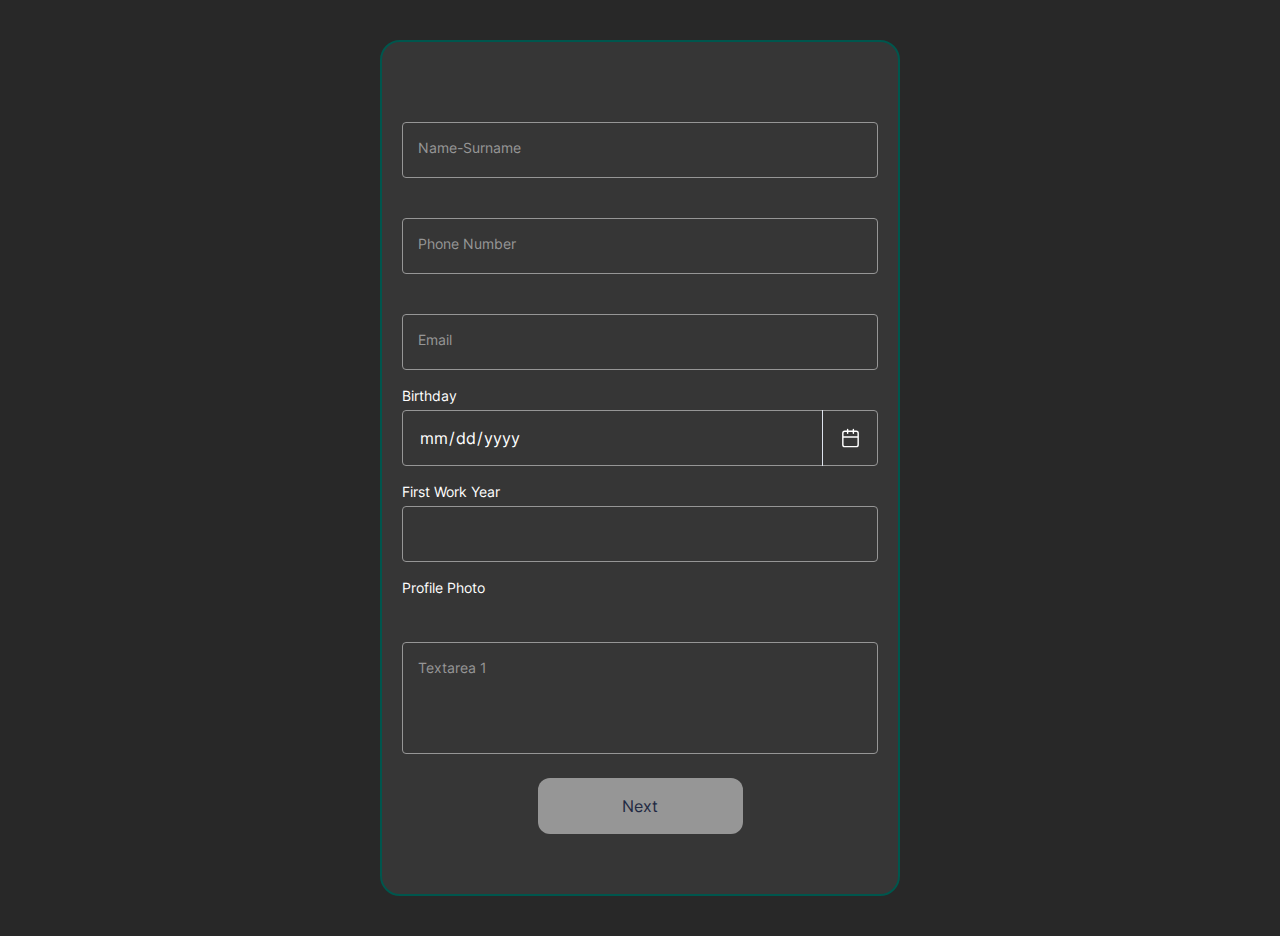
<file: index.html>
<!DOCTYPE html>
<html lang="en">

<head>
    <meta charset="UTF-8">
    <meta http-equiv="X-UA-Compatible" content="IE=edge">
    <meta name="viewport" content="width=device-width, initial-scale=1.0">
    <title>Form Design</title>

    <!-- <script src="https://cdn.tailwindcss.com"></script> -->
    <link rel="stylesheet" href="/assets/css/style.css">

</head>

<body>
    <!-- Birçok duruma göre formu dinamik olarak isteğe göre okumaya dayalı design edilecek.  -->
    <main>
        <form action="https://www.google.com.tr" id="form">
            <div class="form-page active">
                <div class="input-part">
                    <div class="inner-input anim" type-pa data-placeholder="Name-Surname">
                        <input type="text" class="namesurname" name="namesurname-1" id="namesurname-1" befill>
                    </div>
                    <h5 class="input-error"></h5>
                </div>
                <div class="input-part">
                    <div class="inner-input anim" type-pa data-placeholder="Phone Number">
                        <input type="tel" class="tel-input" name="phone-1" id="phone-1" befill
                            data-pattern="(999) 999 99 99">
                    </div>
                    <h5 class="input-error"></h5>
                </div>
                <div class="input-part">
                    <div class="inner-input" type-ph data-placeholder="Email">
                        <input type="email" class="" name="email-1" id="email-1" placeholder="" befill>
                    </div>
                    <h5 class="input-error"></h5>
                </div>
                <div class="input-part">
                    <div class="inner-input" type-pu data-placeholder="Birthday">
                        <input type="date" class="input-date" name="birthday-1" id="birthday-1" befill>
                        <div class="input-icon"></div>
                    </div>
                    <h5 class="input-error"></h5>
                </div>
                <div class="input-part">
                    <div class="inner-input anim" type-pu data-placeholder="First Work Year">
                        <input type="number" class="year" name="year-1" id="year-1" min="1960" max="2022" maxlength="4">
                    </div>
                    <h5 class="input-error"></h5>
                </div>
                <div class="input-part">
                    <div class="inner-input file-input" type-pu data-placeholder="Profile Photo">
                        <input type="file" name="photo-1" id="photo-1">
                        <!-- Görsel tasarımı buraya koyabilirsin -->
                    </div>
                    <h5 class="input-error"></h5>
                </div>
                <div class="input-part">
                    <div class="inner-input file-input" type-ph data-placeholder="Textarea 1">
                        <textarea minlength="8" maxlength="100"></textarea>
                    </div>
                    <h5 class="input-error"></h5>
                </div>
            </div>
            <div class="form-page">
                <div class="input-part">
                    <div class="inner-input anim" type-pa data-placeholder="Name-Surname-2">
                        <input type="text" class="namesurname" name="namesurname-1" id="namesurname-1" befill>
                    </div>
                    <h5 class="input-error"></h5>
                </div>
                <div class="input-part">
                    <div class="inner-input anim" type-pa data-placeholder="Phone Number-2">
                        <input type="tel" class="tel-input" name="phone-1" id="phone-1" befill
                            data-pattern="(999) 999 99 99">
                    </div>
                    <h5 class="input-error"></h5>
                </div>
                <div class="input-part">
                    <div class="inner-input" type-ph data-placeholder="Email-2">
                        <input type="email" class="" name="email-1" id="email-1" placeholder="" befill>
                    </div>
                    <h5 class="input-error"></h5>
                </div>
                <div class="input-part">
                    <div class="inner-input" type-pu data-placeholder="Birthday-2">
                        <input type="date" class="input-date" name="birthday-1" id="birthday-1" befill>
                        <div class="input-icon"></div>
                    </div>
                    <h5 class="input-error"></h5>
                </div>
                <div class="input-part">
                    <div class="inner-input anim" type-pu data-placeholder="First Work Year-2">
                        <input type="number" class="year" name="year-1" id="year-1" min="1960" max="2022" maxlength="4">
                    </div>
                    <h5 class="input-error"></h5>
                </div>
                <div class="input-part">
                    <div class="inner-input file-input" type-pu data-placeholder="Profile Photo-2">
                        <input type="file" name="photo-1" id="photo-1">
                        <!-- Görsel tasarımı buraya koyabilirsin -->
                    </div>
                    <h5 class="input-error"></h5>
                </div>
                <div class="input-part">
                    <div class="inner-input file-input" type-ph data-placeholder="Textarea 2">
                        <textarea minlength="8" maxlength="100"></textarea>
                    </div>
                    <h5 class="input-error"></h5>
                </div>
            </div>
            <div class="form-page">
                <div class="input-part">
                    <div class="inner-input anim" type-pa data-placeholder="Name-Surname-3">
                        <input type="text" class="namesurname" name="namesurname-1" id="namesurname-1" befill>
                    </div>
                    <h5 class="input-error"></h5>
                </div>
                <div class="input-part">
                    <div class="inner-input anim" type-pa data-placeholder="Phone Number-3">
                        <input type="tel" class="tel-input" name="phone-1" id="phone-1" befill
                            data-pattern="(999) 999 99 99">
                    </div>
                    <h5 class="input-error"></h5>
                </div>
                <div class="input-part">
                    <div class="inner-input" type-ph data-placeholder="Email-3">
                        <input type="email" class="" name="email-1" id="email-1" placeholder="" befill>
                    </div>
                    <h5 class="input-error"></h5>
                </div>
                <div class="input-part">
                    <div class="inner-input" type-pu data-placeholder="Birthday-3">
                        <input type="date" class="input-date" name="birthday-1" id="birthday-1" befill>
                        <div class="input-icon"></div>
                    </div>
                    <h5 class="input-error"></h5>
                </div>
                <div class="input-part">
                    <div class="inner-input anim" type-pu data-placeholder="First Work Year-3">
                        <input type="number" class="year" name="year-1" id="year-1" min="1960" max="2022" maxlength="4">
                    </div>
                    <h5 class="input-error"></h5>
                </div>
                <div class="input-part">
                    <div class="inner-input file-input" type-pu data-placeholder="Profile Photo-3">
                        <input type="file" name="photo-1" id="photo-1">
                        <!-- Görsel tasarımı buraya koyabilirsin -->
                    </div>
                    <h5 class="input-error"></h5>
                </div>
                <div class="input-part">
                    <div class="inner-input file-input" type-ph data-placeholder="Textarea 3">
                        <textarea minlength="8" maxlength="100"></textarea>
                    </div>
                    <h5 class="input-error"></h5>
                </div>
            </div>
            <div class="buttons">
                <a method="button" class="button btn-form d-none">Prev</a>
                <a method="button" class="button btn-form" forward-title="Next" submit-title="Submit"><span>Next</span></a>
            </div>
        </form>
    </main>

    <script src="/assets/js/jquery/jquery3.1.1.min.js"></script>
    <script src="/assets/js/jquery/jquery.inputmask.bundle.js"></script>
    <script src="/assets/js/script.js"></script>
</body>

</html>
</file>
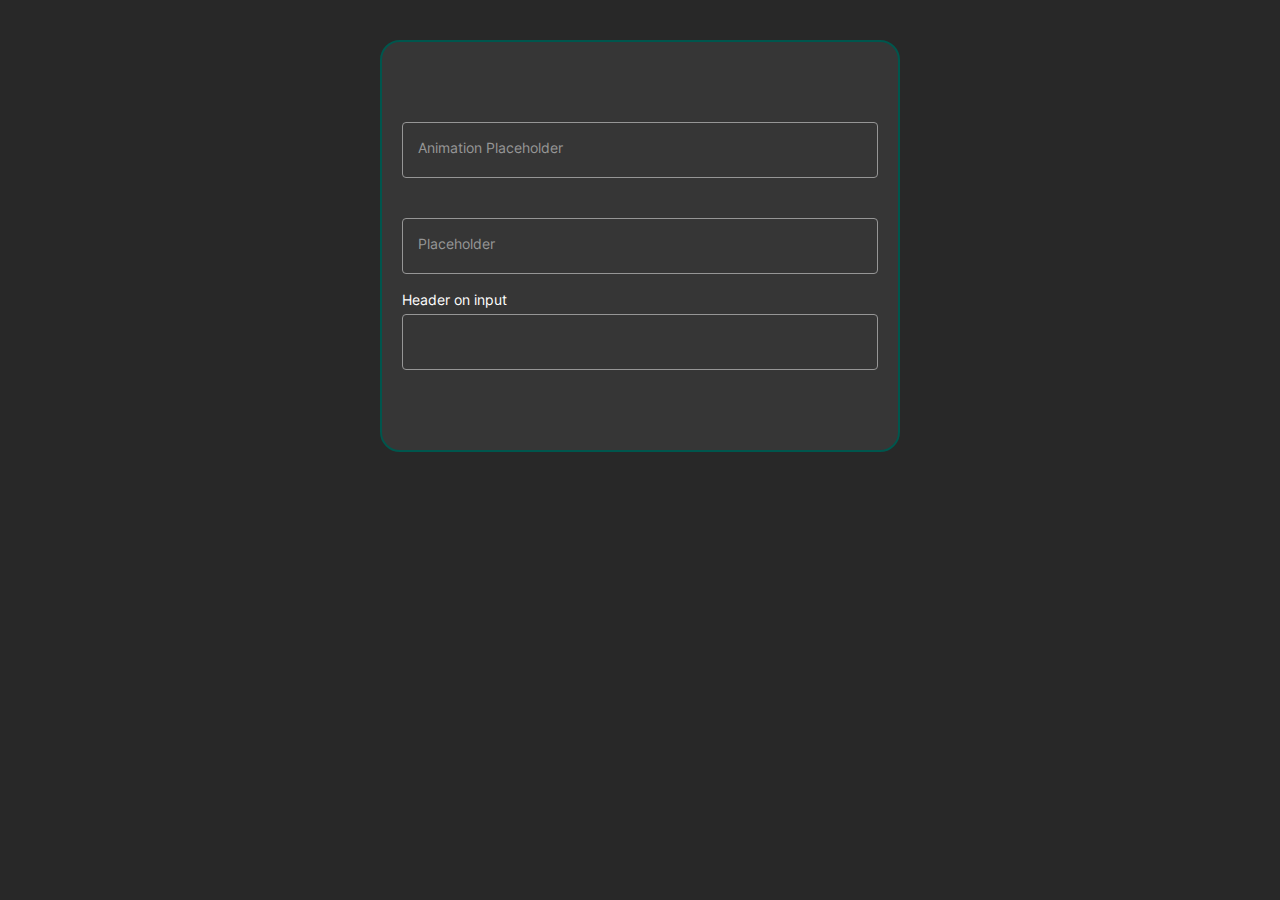
<file: inputDesignTypes.html>
<!DOCTYPE html>
<html lang="en">

<head>
    <meta charset="UTF-8">
    <meta http-equiv="X-UA-Compatible" content="IE=edge">
    <meta name="viewport" content="width=device-width, initial-scale=1.0">
    <title>Input Design Types</title>

    <link rel="stylesheet" href="/assets/css/style.css">

</head>

<body>
    <main>
        <form action="/" id="ubForm">
            <div class="form-page active">
                <div class="input-part">
                    <div class="inner-input anim" type-pa data-placeholder="Animation Placeholder">
                        <input type="text" class="namesurname" name="namesurname-1" id="namesurname-1" minlength="5"
                            maxlength="8" befill>
                    </div>
                    <h5 class="input-error"></h5>
                </div>
                <div class="input-part">
                    <div class="inner-input" type-ph data-placeholder="Placeholder">
                        <input type="text" class="namesurname" name="namesurname-1" id="namesurname-1" minlength="5"
                            maxlength="8" befill>
                    </div>
                    <h5 class="input-error"></h5>
                </div>
                <div class="input-part">
                    <div class="inner-input" type-pu data-placeholder="Header on input">
                        <input type="text" class="namesurname" name="namesurname-1" id="namesurname-1" minlength="5"
                            maxlength="8" befill>
                    </div>
                    <h5 class="input-error"></h5>
                </div>
            </div>
        </form>
    </main>

    <script src="/assets/js/script.js"></script>
</body>

</html>
</file>
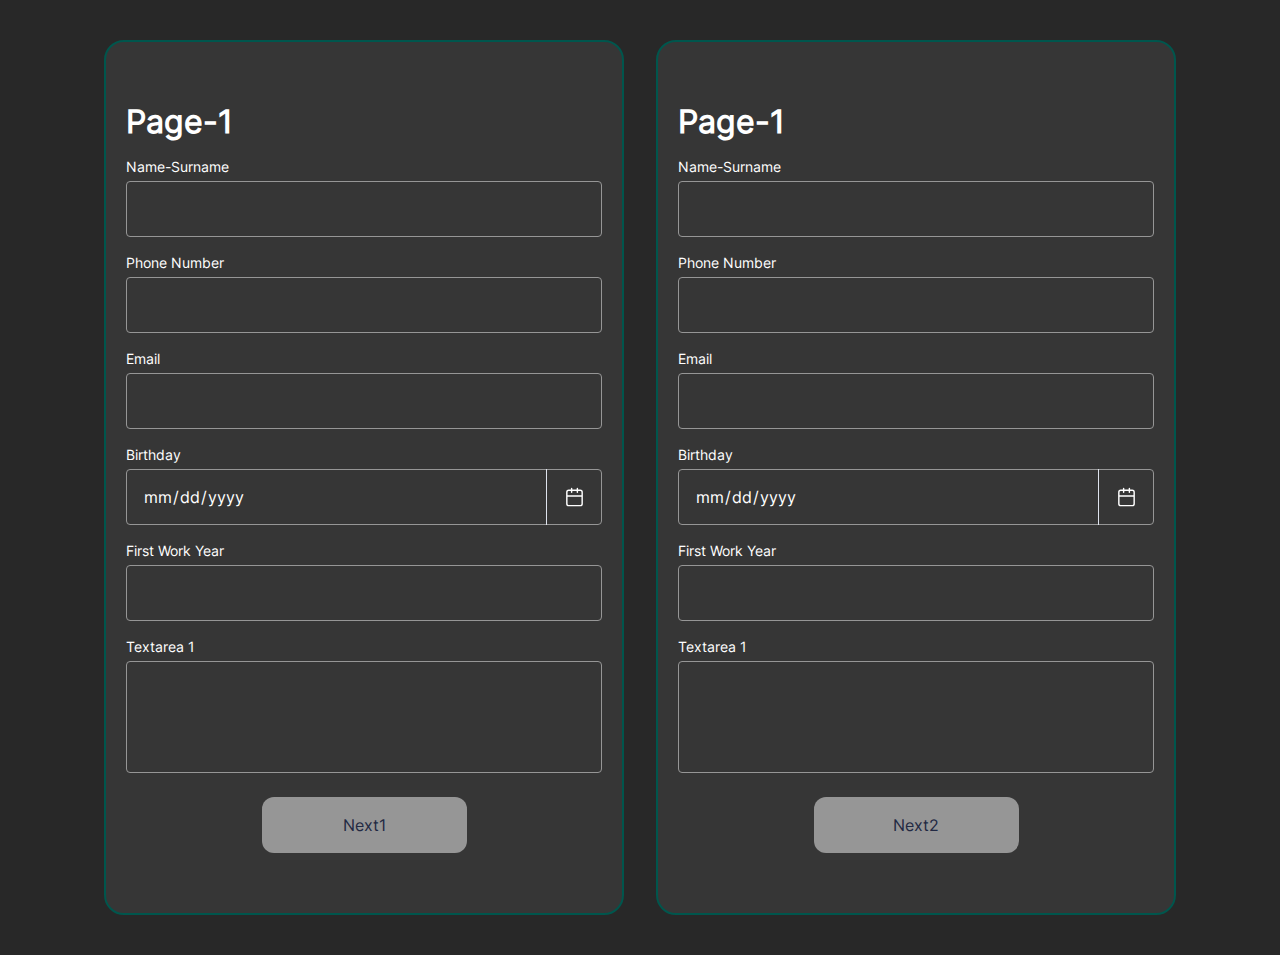
<file: sampleForm.html>
<!DOCTYPE html>
<html lang="en">

<head>
    <meta charset="UTF-8">
    <meta http-equiv="X-UA-Compatible" content="IE=edge">
    <meta name="viewport" content="width=device-width, initial-scale=1.0">
    <title>Form Design</title>

    <!-- <link rel="stylesheet" href="/assets/css/style.css"> -->
    <link rel="stylesheet" href="/assets/css/default.css">
    <link rel="stylesheet" href="/assets/css/design.css">

</head>

<body>
    <!-- Birçok duruma göre formu dinamik olarak isteğe göre okumaya dayalı design edilecek.  -->
    <main>
        <form action="https://www.google.com.tr" id="ubForm">
            <div class="form-page active">
                <h3>Page-1</h3>
                <div class="input-part">
                    <div class="inner-input" data-placeholder="Name-Surname">
                        <input type="text" class="namesurname" name="namesurname-1" id="namesurname-1" minlength="5"
                            maxlength="8" befill>
                    </div>
                    <h5 class="input-error"></h5>
                </div>
                <div class="input-part">
                    <div class="inner-input" data-placeholder="Phone Number">
                        <input type="tel" class="tel-input" name="phone-1" id="phone-1"
                            data-pattern="(999) 999 99 99">
                    </div>
                    <h5 class="input-error"></h5>
                </div>
                <div class="input-part">
                    <div class="inner-input" data-placeholder="Email">
                        <input type="email" class="" name="email-1" id="email-1" placeholder="">
                    </div>
                    <h5 class="input-error"></h5>
                </div>
                <div class="input-part">
                    <div class="inner-input" data-placeholder="Birthday">
                        <input type="date" class="input-date" name="birthday-1" id="birthday-1">
                        <div class="input-icon"></div>
                    </div>
                    <h5 class="input-error"></h5>
                </div>
                <div class="input-part">
                    <div class="inner-input" data-placeholder="First Work Year">
                        <input type="number" class="year" name="year-1" id="year-1" min="1960" max="2022" maxlength="4"
                        >
                    </div>
                    <h5 class="input-error"></h5>
                </div>
                <div class="input-part">
                    <div class="inner-input" data-placeholder="Textarea 1">
                        <textarea minlength="8" maxlength="100" name="textarea-1" id="textarea-1"></textarea>
                    </div>
                    <h5 class="input-error"></h5>
                </div>
            </div>
            <div class="form-page">
                <h3>Page-2</h3>
                <div class="input-part">
                    <fieldset class="checkboxFieldset" id="checkboxFieldset-1" minLimit="2" maxLimit="3" befill>
                        <div class="content">
                            <div class="title">CheckboxFieldset -1-</div>
                            <div class="desc">Checkbox description</div>
                        </div>
                        <div class="groups">
                            <div class="checkbox">
                                <input type="checkbox" name="checkbox1" id="checkbox1-1">
                                <label for="checkbox1-1">checkbox-1</label>
                            </div>
                            <div class="checkbox">
                                <input type="checkbox" name="checkbox1" id="checkbox1-2">
                                <label for="checkbox1-2">checkbox-2</label>
                            </div>
                            <div class="checkbox">
                                <input type="checkbox" name="checkbox1" id="checkbox1-3">
                                <label for="checkbox1-3">checkbox-3</label>
                            </div>
                            <div class="checkbox">
                                <input type="checkbox" name="checkbox1" id="checkbox1-4">
                                <label for="checkbox1-4">checkbox-4</label>
                            </div>
                            <div class="checkbox">
                                <input type="checkbox" name="checkbox1" id="checkbox1-5">
                                <label for="checkbox1-5">checkbox-5</label>
                            </div>
                            <div class="checkbox">
                                <input type="checkbox" name="checkbox1" id="checkbox1-6">
                                <label for="checkbox1-6">checkbox-6</label>
                            </div>
                            <div class="checkbox">
                                <input type="checkbox" name="checkbox1" id="checkbox1-7">
                                <label for="checkbox1-7">checkbox-7</label>
                            </div>
                        </div>
                        <!-- <h5 class="input-error"></h5> -->
                    </fieldset>
                </div>
                <div class="input-part">
                    <fieldset class="radioFieldset" id="radioFieldset-1" befill>
                        <div class="content">
                            <div class="title">RadioFieldset -1-</div>
                            <div class="desc">Radio description</div>
                        </div>
                        <div class="groups">
                            <div class="radio">
                                <input type="radio" name="radio1" id="radio1-1">
                                <label for="radio1-1">Radio-1</label>
                            </div>
                            <div class="radio">
                                <input type="radio" name="radio1" id="radio1-2">
                                <label for="radio1-2">Radio-2</label>
                            </div>
                            <div class="radio">
                                <input type="radio" name="radio1" id="radio1-3">
                                <label for="radio1-3">Radio-3</label>
                            </div>
                            <div class="radio">
                                <input type="radio" name="radio1" id="radio1-4">
                                <label for="radio1-4">Radio-4</label>
                            </div>
                            <div class="radio">
                                <input type="radio" name="radio1" id="radio1-5">
                                <label for="radio1-5">Radio-5</label>
                            </div>
                            <div class="radio">
                                <input type="radio" name="radio1" id="radio1-6">
                                <label for="radio1-6">Radio-6</label>
                            </div>
                            <div class="radio">
                                <input type="radio" name="radio1" id="radio1-7">
                                <label for="radio1-7">Radio-7</label>
                            </div>
                        </div>
                        <!-- <h5 class="input-error"></h5> -->
                    </fieldset>
                </div>
                <div class="input-part">
                    <div class="inner-input" data-placeholder="Profile Photo-3">
                        <input type="file" name="photo-1" id="photo-1" befill>
                        <div class="file-input">
                            <p class="result" file-title="Import File" file-name></p>
                            <div class="btn-file">Click</div>
                        </div>
                    </div>
                    <h5 class="input-error"></h5>
                </div>
            </div>
            <div class="form-page">
                <h3>Page-3</h3>
                <div class="input-part">
                    <div class="inner-input" data-placeholder="Name-Surname-3">
                        <input type="text" class="namesurname" name="namesurname-1" id="namesurname-1" befill>
                    </div>
                    <h5 class="input-error"></h5>
                </div>
                <div class="input-part">
                    <div class="inner-input" data-placeholder="Phone Number-3">
                        <input type="tel" class="tel-input" name="phone-1" id="phone-1" befill
                            data-pattern="(999) 999 99 99">
                    </div>
                    <h5 class="input-error"></h5>
                </div>
                <div class="input-part">
                    <div class="inner-input" data-placeholder="Email-3">
                        <input type="email" class="" name="email-1" id="email-1" placeholder="" befill>
                    </div>
                    <h5 class="input-error"></h5>
                </div>
                <div class="input-part">
                    <div class="inner-input" data-placeholder="Birthday-3">
                        <input type="date" class="input-date" name="birthday-1" id="birthday-1" befill>
                        <div class="input-icon"></div>
                    </div>
                    <h5 class="input-error"></h5>
                </div>
                <div class="input-part">
                    <div class="inner-input" data-placeholder="First Work Year-3">
                        <input type="number" class="year" name="year-1" id="year-1" min="1960" max="2022" maxlength="4">
                    </div>
                    <h5 class="input-error"></h5>
                </div>
                <div class="input-part">
                    <div class="inner-input" data-placeholder="Profile Photo-3">
                        <input type="file" name="photo-1" id="photo-1">
                        <div class="file-input">
                            <p class="result" file-title="Import File" file-name>Import File</p>
                            <div class="btn-file">Click</div>
                        </div>
                    </div>
                    <h5 class="input-error"></h5>
                </div>
                <div class="input-part">
                    <div class="inner-input file-input" data-placeholder="Textarea 3">
                        <textarea minlength="8" maxlength="100"></textarea>
                    </div>
                    <h5 class="input-error"></h5>
                </div>
            </div>
            <div class="buttons">
                <a method="button" class="button btn-form d-none">Prev</a>
                <a method="button" class="button btn-form" forward-title="Next1"
                    submit-title="Submit"><span></span></a>
            </div>
        </form>
        <form action="https://www.google.com.tr" id="ubForm2">
            <div class="form-page active">
                <h3>Page-1</h3>
                <div class="input-part">
                    <div class="inner-input" data-placeholder="Name-Surname">
                        <input type="text" class="namesurname" name="namesurname-1" id="namesurname-1" minlength="5"
                            maxlength="8" befill>
                    </div>
                    <h5 class="input-error"></h5>
                </div>
                <div class="input-part">
                    <div class="inner-input" data-placeholder="Phone Number">
                        <input type="tel" class="tel-input" name="phone-1" id="phone-1"
                            data-pattern="(999) 999 99 99">
                    </div>
                    <h5 class="input-error"></h5>
                </div>
                <div class="input-part">
                    <div class="inner-input" data-placeholder="Email">
                        <input type="email" class="" name="email-1" id="email-1" placeholder="">
                    </div>
                    <h5 class="input-error"></h5>
                </div>
                <div class="input-part">
                    <div class="inner-input" data-placeholder="Birthday">
                        <input type="date" class="input-date" name="birthday-1" id="birthday-1">
                        <div class="input-icon"></div>
                    </div>
                    <h5 class="input-error"></h5>
                </div>
                <div class="input-part">
                    <div class="inner-input" data-placeholder="First Work Year">
                        <input type="number" class="year" name="year-1" id="year-1" min="1960" max="2022" maxlength="4"
                        >
                    </div>
                    <h5 class="input-error"></h5>
                </div>
                <div class="input-part">
                    <div class="inner-input" data-placeholder="Textarea 1">
                        <textarea minlength="8" maxlength="100" name="textarea-1" id="textarea-1"></textarea>
                    </div>
                    <h5 class="input-error"></h5>
                </div>
            </div>
            <div class="form-page">
                <h3>Page-2</h3>
                <div class="input-part">
                    <fieldset class="checkboxFieldset" id="checkboxFieldset-1" minLimit="2" maxLimit="3" befill>
                        <div class="content">
                            <div class="title">CheckboxFieldset -1-</div>
                            <div class="desc">Checkbox description</div>
                        </div>
                        <div class="groups">
                            <div class="checkbox">
                                <input type="checkbox" name="checkbox1" id="checkbox1-1">
                                <label for="checkbox1-1">checkbox-1</label>
                            </div>
                            <div class="checkbox">
                                <input type="checkbox" name="checkbox1" id="checkbox1-2">
                                <label for="checkbox1-2">checkbox-2</label>
                            </div>
                            <div class="checkbox">
                                <input type="checkbox" name="checkbox1" id="checkbox1-3">
                                <label for="checkbox1-3">checkbox-3</label>
                            </div>
                            <div class="checkbox">
                                <input type="checkbox" name="checkbox1" id="checkbox1-4">
                                <label for="checkbox1-4">checkbox-4</label>
                            </div>
                            <div class="checkbox">
                                <input type="checkbox" name="checkbox1" id="checkbox1-5">
                                <label for="checkbox1-5">checkbox-5</label>
                            </div>
                            <div class="checkbox">
                                <input type="checkbox" name="checkbox1" id="checkbox1-6">
                                <label for="checkbox1-6">checkbox-6</label>
                            </div>
                            <div class="checkbox">
                                <input type="checkbox" name="checkbox1" id="checkbox1-7">
                                <label for="checkbox1-7">checkbox-7</label>
                            </div>
                        </div>
                        <!-- <h5 class="input-error"></h5> -->
                    </fieldset>
                </div>
                <div class="input-part">
                    <fieldset class="radioFieldset" id="radioFieldset-1" befill>
                        <div class="content">
                            <div class="title">RadioFieldset -1-</div>
                            <div class="desc">Radio description</div>
                        </div>
                        <div class="groups">
                            <div class="radio">
                                <input type="radio" name="radio1" id="radio1-1">
                                <label for="radio1-1">Radio-1</label>
                            </div>
                            <div class="radio">
                                <input type="radio" name="radio1" id="radio1-2">
                                <label for="radio1-2">Radio-2</label>
                            </div>
                            <div class="radio">
                                <input type="radio" name="radio1" id="radio1-3">
                                <label for="radio1-3">Radio-3</label>
                            </div>
                            <div class="radio">
                                <input type="radio" name="radio1" id="radio1-4">
                                <label for="radio1-4">Radio-4</label>
                            </div>
                            <div class="radio">
                                <input type="radio" name="radio1" id="radio1-5">
                                <label for="radio1-5">Radio-5</label>
                            </div>
                            <div class="radio">
                                <input type="radio" name="radio1" id="radio1-6">
                                <label for="radio1-6">Radio-6</label>
                            </div>
                            <div class="radio">
                                <input type="radio" name="radio1" id="radio1-7">
                                <label for="radio1-7">Radio-7</label>
                            </div>
                        </div>
                        <!-- <h5 class="input-error"></h5> -->
                    </fieldset>
                </div>
                <div class="input-part">
                    <div class="inner-input" data-placeholder="Profile Photo-3">
                        <input type="file" name="photo-1" id="photo-1" befill>
                        <div class="file-input">
                            <p class="result" file-title="Import File" file-name></p>
                            <div class="btn-file">Click</div>
                        </div>
                    </div>
                    <h5 class="input-error"></h5>
                </div>
            </div>
            <div class="form-page">
                <h3>Page-3</h3>
                <div class="input-part">
                    <div class="inner-input" data-placeholder="Name-Surname-3">
                        <input type="text" class="namesurname" name="namesurname-1" id="namesurname-1" befill>
                    </div>
                    <h5 class="input-error"></h5>
                </div>
                <div class="input-part">
                    <div class="inner-input" data-placeholder="Phone Number-3">
                        <input type="tel" class="tel-input" name="phone-1" id="phone-1" befill
                            data-pattern="(999) 999 99 99">
                    </div>
                    <h5 class="input-error"></h5>
                </div>
                <div class="input-part">
                    <div class="inner-input" data-placeholder="Email-3">
                        <input type="email" class="" name="email-1" id="email-1" placeholder="" befill>
                    </div>
                    <h5 class="input-error"></h5>
                </div>
                <div class="input-part">
                    <div class="inner-input" data-placeholder="Birthday-3">
                        <input type="date" class="input-date" name="birthday-1" id="birthday-1" befill>
                        <div class="input-icon"></div>
                    </div>
                    <h5 class="input-error"></h5>
                </div>
                <div class="input-part">
                    <div class="inner-input" data-placeholder="First Work Year-3">
                        <input type="number" class="year" name="year-1" id="year-1" min="1960" max="2022" maxlength="4">
                    </div>
                    <h5 class="input-error"></h5>
                </div>
                <div class="input-part">
                    <div class="inner-input" data-placeholder="Profile Photo-3">
                        <input type="file" name="photo-1" id="photo-1">
                        <div class="file-input">
                            <p class="result" file-title="Import File" file-name>Import File</p>
                            <div class="btn-file">Click</div>
                        </div>
                    </div>
                    <h5 class="input-error"></h5>
                </div>
                <div class="input-part">
                    <div class="inner-input file-input" data-placeholder="Textarea 3">
                        <textarea minlength="8" maxlength="100"></textarea>
                    </div>
                    <h5 class="input-error"></h5>
                </div>
            </div>
            <div class="buttons">
                <a method="button" class="button btn-form d-none">Prev</a>
                <a method="button" class="button btn-form" forward-title="Next2"
                    submit-title="Submit"><span></span></a>
            </div>
        </form>
    </main>

    <script src="/assets/js/jquery/jquery3.1.1.min.js"></script>
    <script src="/assets/js/jquery/jquery.inputmask.bundle.js"></script>
    <script src="/assets/js/ub-dynamic-form.js"></script>
    <!-- <script src="https://github.com/UBarut/dynamic-form/blob/fb600d4ee093b7f7dc32749185e7d989dd50f4a1/assets/js/script.js"></script> -->
</body>
<script>
    document.querySelectorAll('form').formValidation(
        controlType = 'INPUTS',
        placeholderType = 'placeholder'
    );
</script>

</html>
</file>
<file: assets/css/style.css>
@font-face {
    font-family: Inter;
    src: url(/assets/fonts/Inter-Regular.ttf);
}

html,
body,
div,
span,
applet,
object,
iframe,
h1,
h2,
h3,
h4,
h5,
h6,
p,
blockquote,
pre,
a,
abbr,
acronym,
address,
big,
cite,
code,
del,
dfn,
img,
ins,
kbd,
q,
s,
samp,
small,
strike,
sub,
sup,
tt,
var,
dl,
dt,
dd,
ol,
ul,
li,
fieldset,
form,
label,
legend,
input,
select,
textarea,
button,
table,
caption,
tbody,
tfoot,
thead,
tr,
th,
td,
article,
aside,
canvas,
details,
embed,
figure,
figcaption,
footer,
header,
hgroup,
menu,
nav,
output,
ruby,
section,
summary,
time,
mark,
audio,
video {
    margin: 0;
    padding: 0;
    border: 0;
    font-size: 16px;
    color: #222943;
    box-sizing: border-box;
    text-decoration: none;
    -webkit-tap-highlight-color: transparent;
    font-family: Inter;
}

/* .input-part .inner-input.anim label {
    top: 50%;
    left: 16px;
    transform: translateY(-50%);
    transition: all .4s linear;
}

.inner-input.anim:has(> input:focus) label {
    top: -4px;
    left: 0;
    transform: translateY(-100%);
}

.inner-input label {
    position: absolute;
    top: -4px;
    left: 0;
    display: inline-block;
    transform: translateY(-100%);
    font-style: normal;
    font-weight: 500;
    font-size: 14px;
    line-height: 20px;
    color: white;
} */

body {
    background-color: #282828;
    overflow-x: hidden;
}

main {
    display: flex;
    justify-content: center;
    width: 100%;
    /* min-height: 100vh; */
}

form {
    max-width: 520px;
    width: 100%;
    margin: 40px 16px;
    border: 2px solid #00564d;
    border-radius: 20px;
    padding: 60px 20px;
    background-color: #363636;
}

form .form-page {
    display: none;
    flex-direction: column;
    /* gap: 24px; */
}
form .form-page.active{
    display: flex;
}
form .form-page h3{
    font-size: 32px;
    color: white;
}

.input-part {
    position: relative;
    width: 100%;
    display: flex;
    flex-direction: column;
    gap: 10px;
    padding: 20px 0;
}

.input-part:has(.input-error:not(.input-error:empty)) {
    padding: 20px 0 10px;
}

.input-part .inner-input {
    max-width: inherit;
    width: inherit;
    position: relative;
}

.input-part .inner-input::before {
    content: attr(data-placeholder);
    position: absolute;
    top: -4px;
    left: 0;
    transform: translateY(-100%);
    font-style: normal;
    font-weight: 500;
    font-size: 14px;
    line-height: 20px;
    transition: all .4s linear;
    color: white;
}

.input-part .inner-input.anim::before,
.input-part .inner-input[type-ph]::before {
    top: 16px;
    left: 16px;
    transform: translateY(0%);
    color: #969696;
}

.input-part .inner-input.anim:has(> input:focus)::before,
.input-part .inner-input[type-pu]::before {
    top: -4px;
    left: 0;
    transform: translateY(-100%);
    color: white;
}
.input-part .inner-input[type-ph].hidden-ph::before{
    display: none;
}
/* .input-part .inner-input[type-ph]::before{
    top: 50%;
    left: 16px;
    transform: translateY(-50%);
    opacity: 0.6;
} */
input:is(
    [type=text],
    [type=email],
    [type=tel],
    [type=number],
    [type=date]
) {
    position: relative;
    height: 56px;
    width: 100%;
    max-width: inherit;
    border-radius: 4px;
    border: 1px solid #969696;
    background-color: transparent;
    padding-left: 16px;
    transition: border 0.4s ease-in-out;
    appearance: none;
    color: white;
}
textarea:focus, input:focus{
    outline: none;
}
input[type=number]::-webkit-outer-spin-button,
input[type=number]::-webkit-inner-spin-button {
  -webkit-appearance: none;
  margin: 0;
}
input[type=number] {
  -moz-appearance: textfield;
}
input[type=file]{
    display: none;
}
input[type=file] + .file-input{
    position: relative;
    height: 56px;
    width: 100%;
    max-width: inherit;
    border-radius: 4px;
    border: 1px solid #969696;
    padding: 16px;
    display: flex;
    justify-content: space-between;
    align-items: center;
}
input[type=file] + .file-input .result{
    /* font-size: 16px;
    color: white; */
}
input[type=file] + .file-input .result::before{
    content: attr(file-title);
    position: absolute;
    top: 50%;
    left: 16px;
    transform: translateY(-50%);
    font-size: 16px;
    color: white;
}
input[type=file][success] + .file-input .result::before{
    content: attr(file-name);
}
input[type=file] + .file-input .btn-file{
    cursor: pointer;
    border: 1px solid #969696;
    color: white;
    border-radius: 4px;
    padding: 8px;
}
input[type=file][unsuccess] + .file-input{
    border: 1px solid #9d0000;
}
input[type=file][unsuccess] + .file-input .result::before{
    color: #9d0000;
}
input[type=file][unsuccess] + .file-input .btn-file{
    border: 1px solid #9d0000;
    color: #9d0000;
}
input[type=file][success] + .file-input{
    border: 1px solid #00897b;
}
input[success],textarea[success] {
    border: 1px solid #00897b;
}

input[unsuccess],textarea[unsuccess] {
    border: 1px solid #9d0000;
    color: #9d0000;
}
fieldset[unsuccess] .content .title{
    color: #9d0000!important;
}

input[type=date]::-webkit-calendar-picker-indicator {
    width: 56px;
    height: 100%;
    opacity: 0;
    cursor: pointer;
}

.input-part .inner-input .input-icon {
    content: url(/assets/icons/icon-calendar.svg);
    padding: 16px;
    position: absolute;
    width: 56px;
    height: 100%;
    top: 0;
    right: 0;
    border-left: solid 1px #dee3ed;
    display: flex;
    justify-content: center;
    align-items: center;
    cursor: pointer;
    pointer-events: none;
}
.input-part .inner-input input[unsuccess] + .input-icon {
    border-color: #9d0000;
}
.input-part .inner-input input[success] + .input-icon {
    border-color: #00897b;
}
.buttons{
    display: flex;
    justify-content: center;
    align-items: center;
    gap: 20px;
}
.btn-form{
    max-width: 205px;
    width: 100%;
    height: 56px !important;
    border-radius: 12px;
    background-color: white;
    display: flex;
    justify-content: center;
    align-items: center;
    cursor: pointer;
}
.button[disabled]{
    pointer-events: none;
    background-color: #969696;
}
.d-none{
    display: none;
}
.input-error {
    font-size: 14px;
    color: #9d0000;
}
.input-error:empty {
    display: none;
}
textarea{
    position: relative;
    height: 112px;
    width: 100%;
    max-width: inherit;
    border-radius: 4px;
    border: 1px solid #969696;
    background-color: transparent;
    padding-left: 16px;
    transition: border 0.4s ease-in-out;
    appearance: none;
    color: white;
    resize: none;
    padding: 16px;
}
fieldset{
    margin-top: 16px;
    margin-bottom: 16px;
    display: flex;
    flex-direction: column;
    gap: 24px;
}
fieldset .content{
    display: flex;
    flex-direction: column;
    gap: 12px;
}
fieldset .content .title{
    font-size: 18px;
    color: white;
}
fieldset .content .desc{
    font-size: 16px;
    color: #969696;
}
fieldset .groups{
    display: flex;
    flex-wrap: wrap;
    row-gap: clamp(16px, calc(11.2px + 1vw), 24px);
    column-gap: 16px;
}
fieldset .groups :is(.checkbox,.radio){
    display: flex;
}
fieldset .groups :is(.checkbox,.radio) input{
    display: none;
}
fieldset .groups :is(.checkbox,.radio) label{
    position: relative;
    padding-left: 48px;
    height: 32px;
    color: #fff;
    display: flex;
    align-items: center;
    cursor: pointer;
}
fieldset .groups :is(.checkbox,.radio) label::before{
    content: '';
    position: absolute;
    left: 0;
    top: 0;
    width: 32px;
    height: 32px;
    outline: 1px solid #969696;
    background-repeat: no-repeat;
    background-position: center;
    background-size: 16px 16px;
    transition: all .45s ease-in-out;
}
fieldset.checkboxFieldset .groups .checkbox label::before{
    border-radius: 4px;
}
fieldset.radioFieldset .groups .radio label::before{
    border-radius: 50%;
}
fieldset.checkboxFieldset .groups .checkbox input:checked + label::before{
    background-image: url(/assets/icons/icon-done.svg);
    outline: 1px solid #fff;
    background-color: #00897b;
}
fieldset.radioFieldset .groups .radio input:checked + label::before{
    border: 6px solid white;
    width: 20px;
    height: 20px;
    background-color: #00897b;
}
</file>
<file: assets/css/default.css>
form .form-page {
  display: none;
  flex-direction: column;
}
form .form-page.active {
  display: flex;
}
form .form-page .input-part {
  position: relative;
  width: 100%;
  display: flex;
  flex-direction: column;
  gap: 10px;
  padding: 20px 0;
}
form .form-page .input-part:has(.input-error:not(.input-error:empty)) {
  padding: 20px 0 10px;
}
form .form-page .input-part .inner-input {
  max-width: inherit;
  width: inherit;
  position: relative;
}
form .form-page .input-part .inner-input::before {
  content: attr(data-placeholder);
  position: absolute;
  top: -4px;
  left: 0;
  transform: translateY(-100%);
  font-style: normal;
  font-weight: 500;
  font-size: 14px;
  line-height: 20px;
  transition: all 0.4s linear;
  color: white;
}
form .form-page .input-part .inner-input.anim::before, form .form-page .input-part .inner-input[type-placeholder=classic]::before {
  top: 16px;
  left: 16px;
  transform: translateY(0%);
  color: #969696;
}
form .form-page .input-part .inner-input.anim:has(> input:focus)::before, form .form-page .input-part .inner-input[type-placeholder=title]::before {
  top: -4px;
  left: 0;
  transform: translateY(-100%);
  color: white;
}
form .form-page .input-part .inner-input[type-placeholder=classic].hidden-ph::before {
  display: none;
}
form .form-page .input-part .input-error {
  font-size: 14px;
  color: #9d0000;
}
form .form-page .input-part .input-error:empty {
  display: none;
}
form .button[disabled] {
  pointer-events: none;
  background-color: #969696;
}
form .d-none {
  display: none;
}/*# sourceMappingURL=default.css.map */
</file>
<file: assets/css/design.css>
@font-face {
  font-family: Inter;
  src: url(/assets/fonts/Inter-Regular.ttf);
}
html,
body,
div,
span,
applet,
object,
iframe,
h1,
h2,
h3,
h4,
h5,
h6,
p,
blockquote,
pre,
a,
abbr,
acronym,
address,
big,
cite,
code,
del,
dfn,
img,
ins,
kbd,
q,
s,
samp,
small,
strike,
sub,
sup,
tt,
var,
dl,
dt,
dd,
ol,
ul,
li,
fieldset,
form,
label,
legend,
input,
select,
textarea,
button,
table,
caption,
tbody,
tfoot,
thead,
tr,
th,
td,
article,
aside,
canvas,
details,
embed,
figure,
figcaption,
footer,
header,
hgroup,
menu,
nav,
output,
ruby,
section,
summary,
time,
mark,
audio,
video {
  margin: 0;
  padding: 0;
  border: 0;
  font-size: 16px;
  color: #222943;
  box-sizing: border-box;
  text-decoration: none;
  -webkit-tap-highlight-color: transparent;
  font-family: Inter;
}

body {
  background-color: #282828;
  overflow-x: hidden;
}

main {
  display: flex;
  justify-content: center;
  width: 100%;
}

form {
  max-width: 520px;
  width: 100%;
  margin: 40px 16px;
  border: 2px solid #00564d;
  border-radius: 20px;
  padding: 60px 20px;
  background-color: #363636;
}
form .form-page h3 {
  font-size: 32px;
  color: white;
  padding: 0 0 20px;
}

.inner-input .input-icon {
  content: url(/assets/icons/icon-calendar.svg);
  padding: 16px;
  position: absolute;
  width: 56px;
  height: 100%;
  top: 0;
  right: 0;
  border-left: solid 1px #dee3ed;
  display: flex;
  justify-content: center;
  align-items: center;
  cursor: pointer;
  pointer-events: none;
}
.inner-input input[unsuccess] + .input-icon {
  border-color: #9d0000;
}
.inner-input input[success] + .input-icon {
  border-color: #00897b;
}

input:is([type=text],
[type=email],
[type=tel],
[type=number],
[type=date]) {
  position: relative;
  height: 56px;
  width: 100%;
  max-width: inherit;
  border-radius: 4px;
  border: 1px solid #969696;
  background-color: transparent;
  padding-left: 16px;
  transition: border 0.4s ease-in-out;
  -webkit-appearance: none;
     -moz-appearance: none;
          appearance: none;
  color: white;
}
input:is([type=text],
[type=email],
[type=tel],
[type=number],
[type=date]):-webkit-autofill, input:is([type=text],
[type=email],
[type=tel],
[type=number],
[type=date]):-webkit-autofill:hover, input:is([type=text],
[type=email],
[type=tel],
[type=number],
[type=date]):-webkit-autofill:focus, input:is([type=text],
[type=email],
[type=tel],
[type=number],
[type=date]):-webkit-autofill:active {
  -webkit-transition: background-color 5000s ease-in-out 0s;
  transition: background-color 5000s ease-in-out 0s;
  -webkit-text-fill-color: #fff !important;
}

textarea:focus,
input:focus {
  outline: none;
}

input[type=number]::-webkit-outer-spin-button,
input[type=number]::-webkit-inner-spin-button {
  -webkit-appearance: none;
  margin: 0;
}

input[type=number] {
  -moz-appearance: textfield;
}

input[type=file] {
  display: none;
}
input[type=file] + .file-input {
  position: relative;
  height: 56px;
  width: 100%;
  max-width: inherit;
  border-radius: 4px;
  border: 1px solid #969696;
  padding: 16px;
  display: flex;
  justify-content: space-between;
  align-items: center;
}
input[type=file] + .file-input .result::before {
  content: attr(file-title);
  position: absolute;
  top: 50%;
  left: 16px;
  transform: translateY(-50%);
  font-size: 16px;
  color: white;
}
input[type=file] + .file-input .btn-file {
  cursor: pointer;
  border: 1px solid #969696;
  color: white;
  border-radius: 4px;
  padding: 8px;
}

input[type=file][success] + .file-input {
  border: 1px solid #00897b;
}
input[type=file][success] + .file-input .result::before {
  content: attr(file-name);
}

input[type=file][unsuccess] + .file-input {
  border: 1px solid #9d0000;
}
input[type=file][unsuccess] + .file-input .result::before {
  color: #9d0000;
}
input[type=file][unsuccess] + .file-input .btn-file {
  border: 1px solid #9d0000;
  color: #9d0000;
}

input[success],
textarea[success] {
  border: 1px solid #00897b;
}

input[unsuccess],
textarea[unsuccess] {
  border: 1px solid #9d0000;
  color: #9d0000;
}

fieldset[unsuccess] .content .title {
  color: #9d0000 !important;
}

input[type=date]::-webkit-calendar-picker-indicator {
  width: 56px;
  height: 100%;
  opacity: 0;
  cursor: pointer;
}

.buttons {
  display: flex;
  justify-content: center;
  align-items: center;
  gap: 20px;
}

.btn-form {
  max-width: 205px;
  width: 100%;
  height: 56px !important;
  border-radius: 12px;
  background-color: white;
  display: flex;
  justify-content: center;
  align-items: center;
  cursor: pointer;
}

textarea {
  position: relative;
  height: 112px;
  width: 100%;
  max-width: inherit;
  border-radius: 4px;
  border: 1px solid #969696;
  background-color: transparent;
  padding-left: 16px;
  transition: border 0.4s ease-in-out;
  -webkit-appearance: none;
     -moz-appearance: none;
          appearance: none;
  color: white;
  resize: none;
  padding: 16px;
}

fieldset {
  margin-top: 16px;
  margin-bottom: 16px;
  display: flex;
  flex-direction: column;
  gap: 24px;
}
fieldset .content {
  display: flex;
  flex-direction: column;
  gap: 12px;
}
fieldset .content .title {
  font-size: 18px;
  color: white;
}
fieldset .content .desc {
  font-size: 16px;
  color: #969696;
}
fieldset .groups {
  display: flex;
  flex-wrap: wrap;
  row-gap: clamp(16px, 11.2px + 1vw, 24px);
  -moz-column-gap: 16px;
       column-gap: 16px;
}
fieldset.checkboxFieldset .groups .checkbox label::before {
  border-radius: 4px;
}
fieldset.checkboxFieldset .groups .checkbox input:checked + label::before {
  background-image: url(/assets/icons/icon-done.svg);
  outline: 1px solid #fff;
  background-color: #00897b;
}
fieldset.radioFieldset .groups .radio label::before {
  border-radius: 50%;
}
fieldset.radioFieldset .groups .radio input:checked + label::before {
  border: 6px solid white;
  width: 20px;
  height: 20px;
  background-color: #00897b;
}

fieldset .groups :is(.checkbox, .radio) {
  display: flex;
}

fieldset .groups :is(.checkbox, .radio) input {
  display: none;
}

fieldset .groups :is(.checkbox, .radio) label {
  position: relative;
  padding-left: 48px;
  height: 32px;
  color: #fff;
  display: flex;
  align-items: center;
  cursor: pointer;
}

fieldset .groups :is(.checkbox, .radio) label::before {
  content: "";
  position: absolute;
  left: 0;
  top: 0;
  width: 32px;
  height: 32px;
  outline: 1px solid #969696;
  background-repeat: no-repeat;
  background-position: center;
  background-size: 16px 16px;
  transition: all 0.45s ease-in-out;
}/*# sourceMappingURL=design.css.map */
</file>
